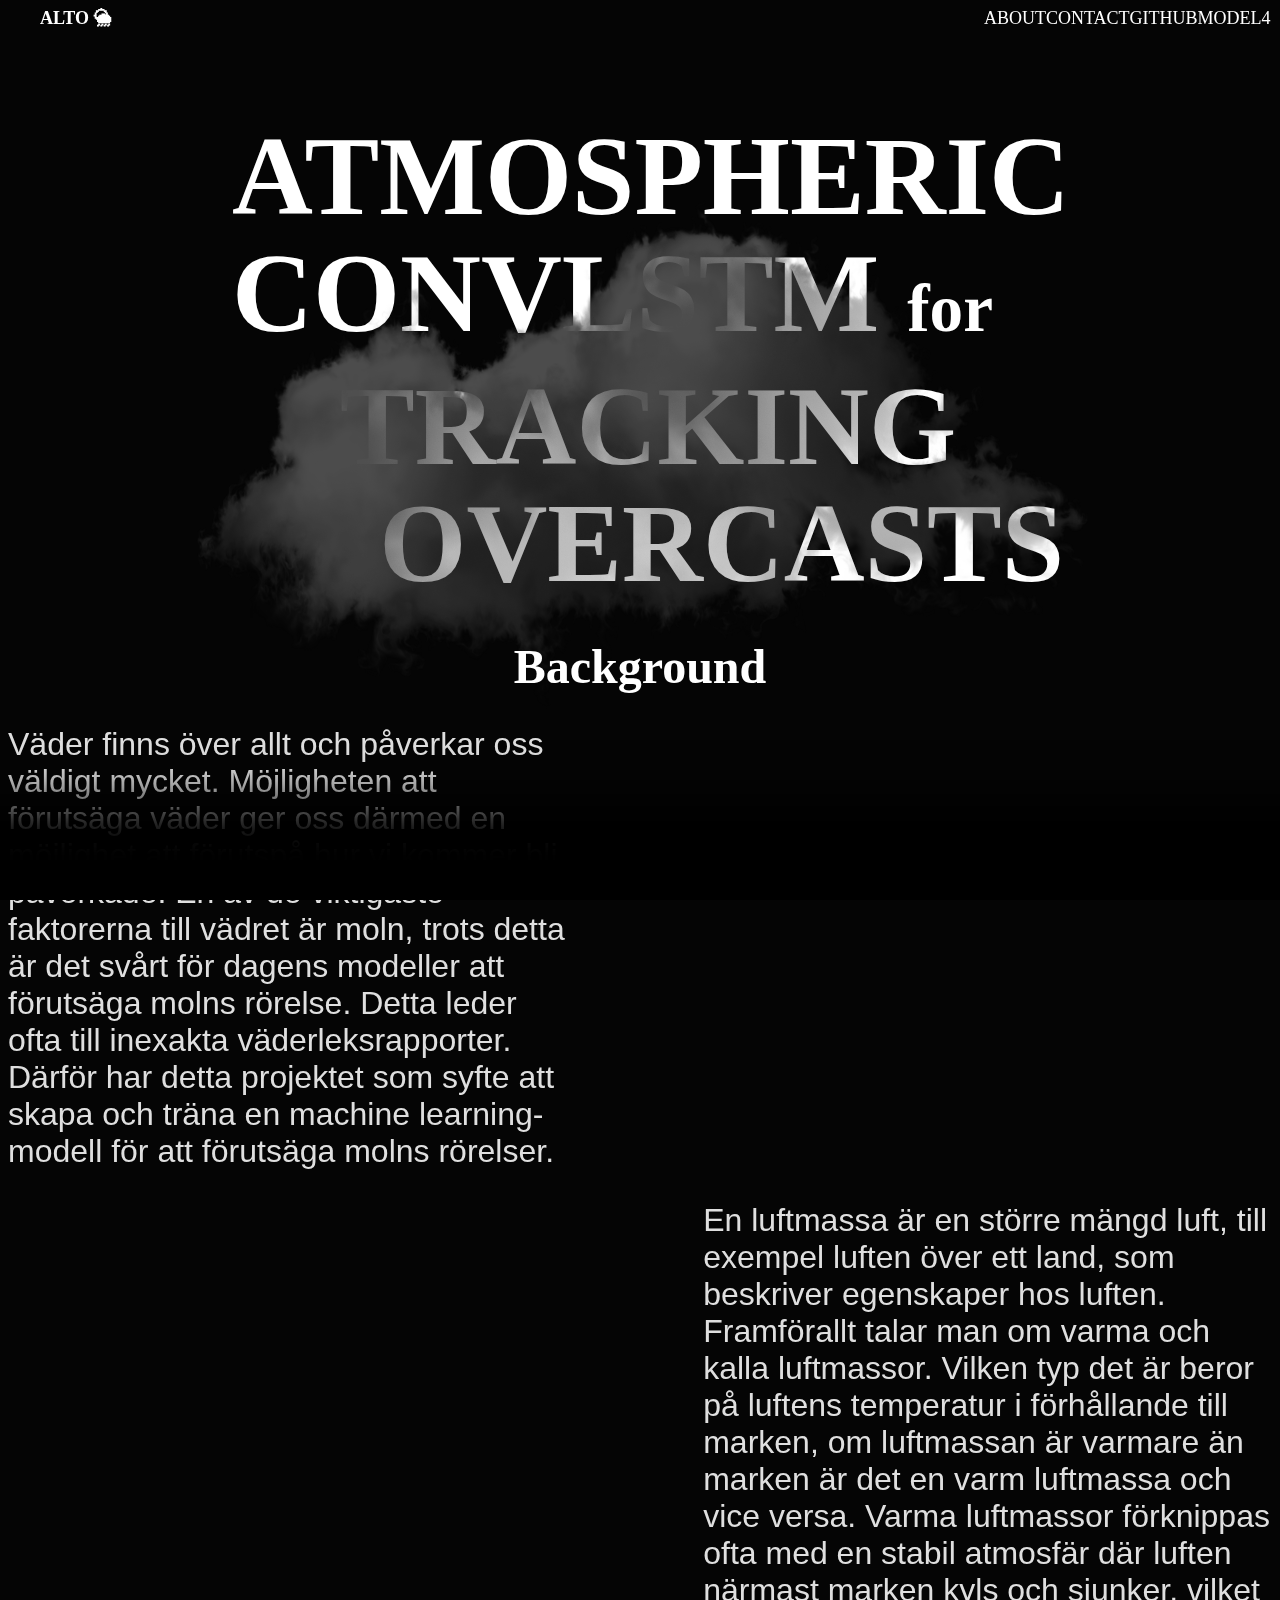
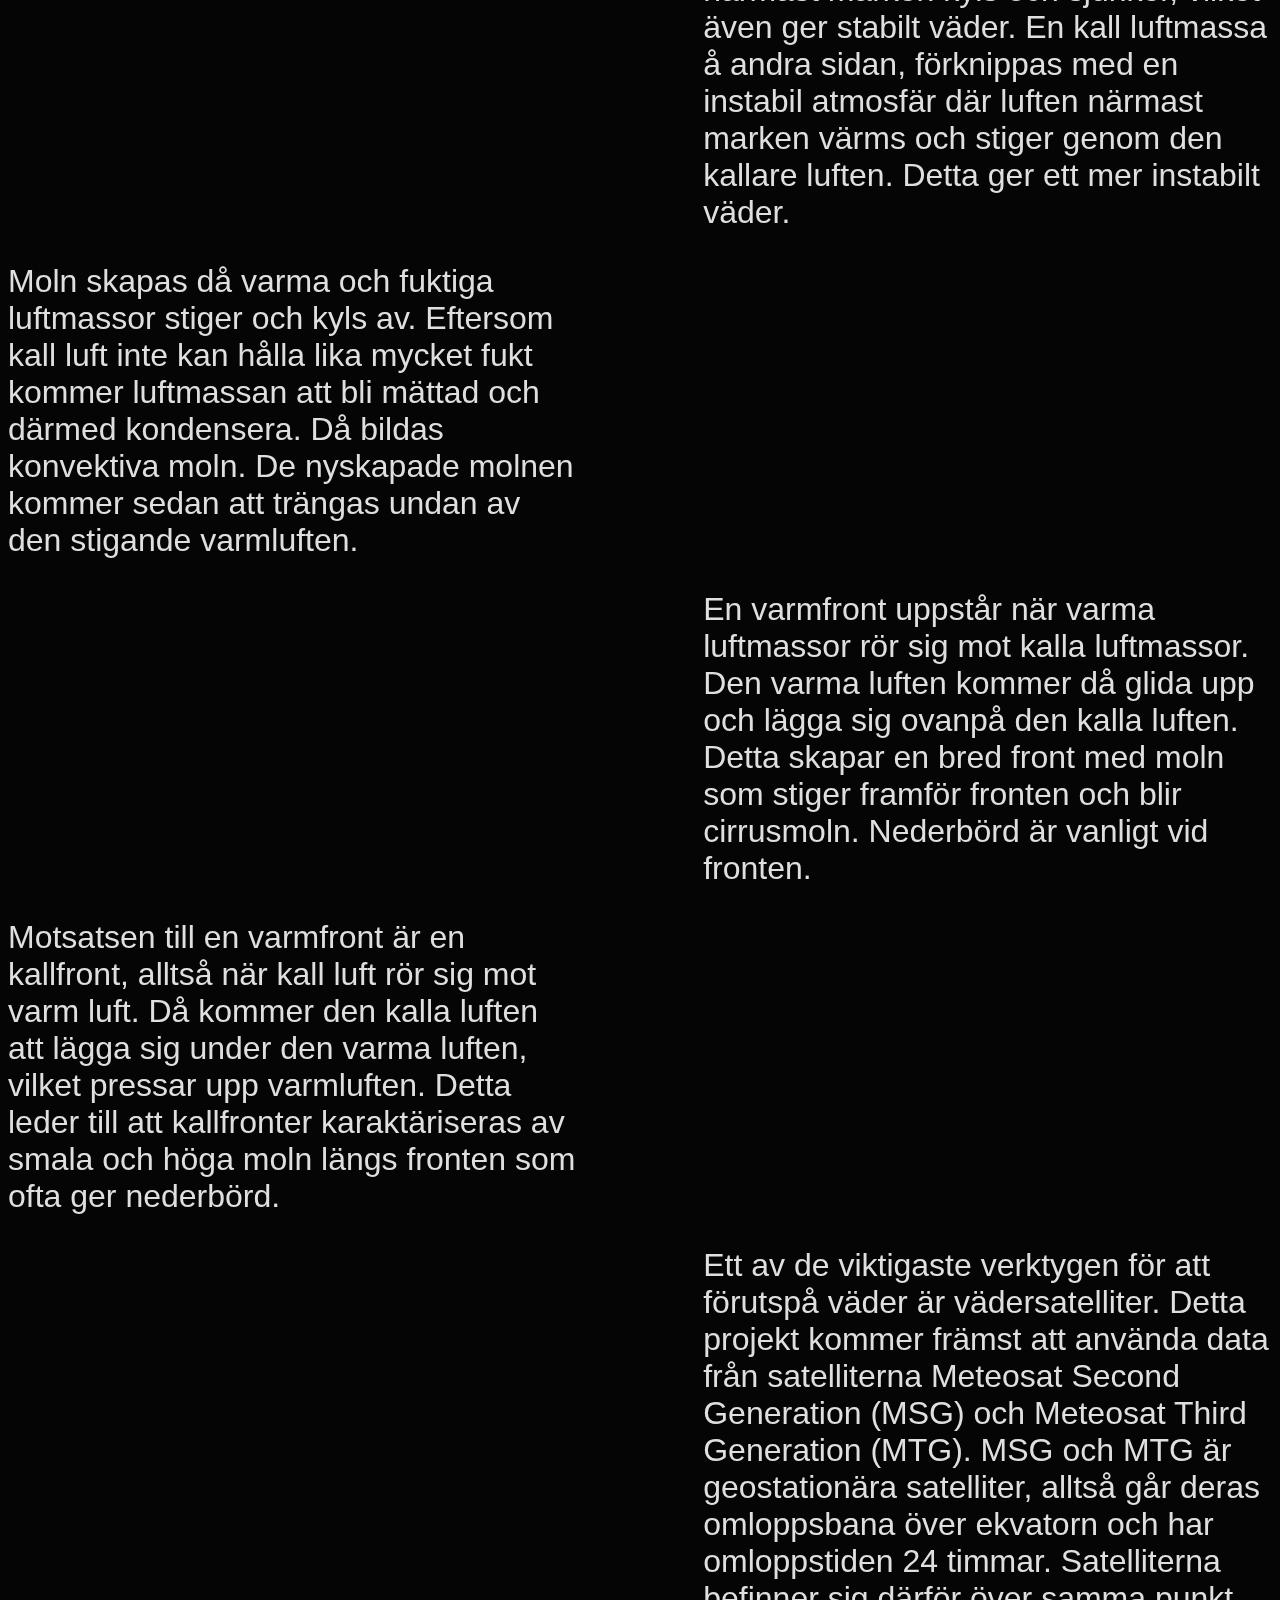
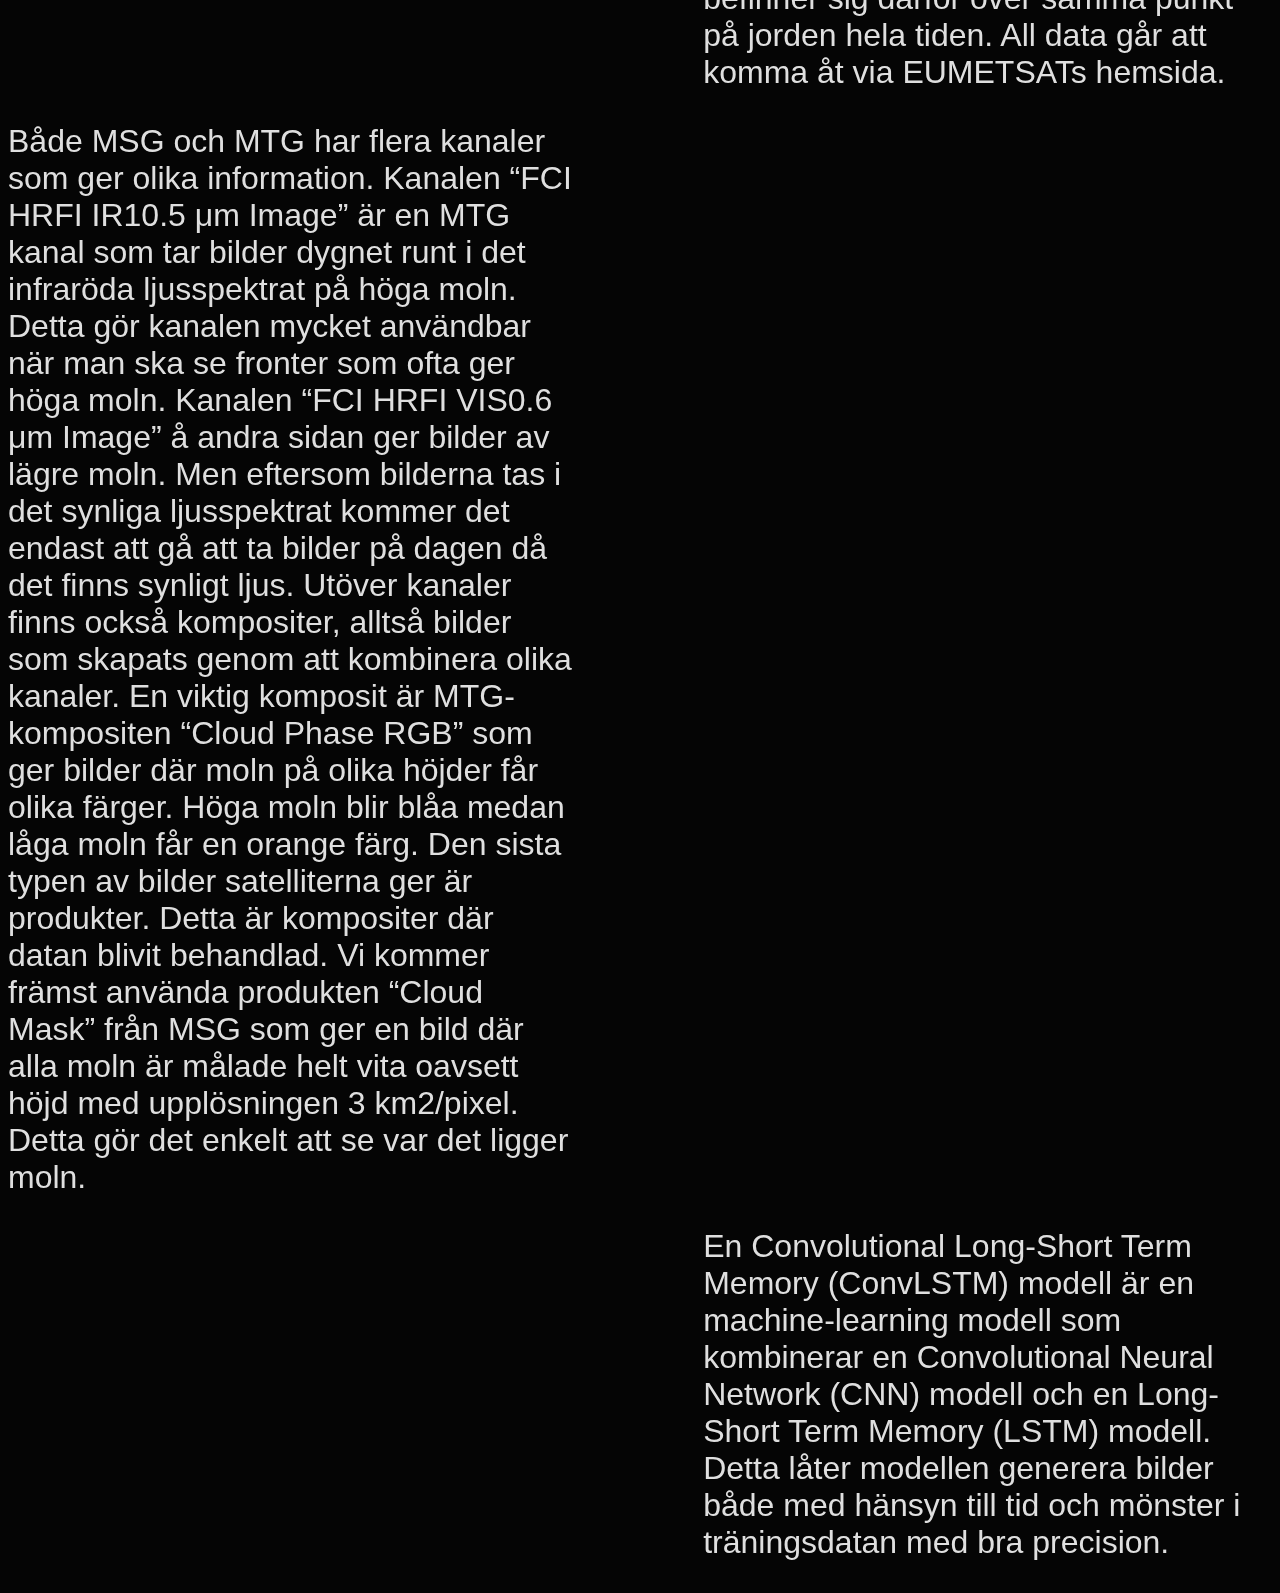
<file: Frontend/HTML/index.html>
<!DOCTYPE html>
<html lang="se">
<head>
    <meta charset="UTF-8">
    <meta name="viewport" content="width=device-width, initial-scale=1.0">
    <title>ALTO🌦</title>
    <link rel="stylesheet" href="/Frontend/CSS/index.css">
</head>
<body>
    <section id="navbar">
        <header>
            <a href="/Frontend/HTML/index.html" style="font-weight: bolder;">ALTO 🌦</a>
        </header>
        <section id="navlinks">
            <a class="navlink" href="/Frontend/HTML/about.html">ABOUT</a>
            <a class="navlink" href="/Frontend/HTML/contact.html">CONTACT</a>
            <a class="navlink" href="https://github.com/ArvidMoller/alto" target="_blank">GITHUB</a>
            <a class="navlink" href="/Frontend/HTML/model4.html">MODEL4</a>
        </section>
    </section>
    <section id="heroes">
        <section id="herotext" style="z-index: -1;">
            <h1 style="text-align: center;">ATMOSPHERIC</h1>
            <h1 style="text-align: start;">CONVLSTM <span style="font-size: 60%;">for</span></h1>
            <h1 style="text-align: center">TRACKING</h1>
            <h1 style="text-align: end">OVERCASTS</h1>
        </section>
        <section id="hero">
            <img id="heroImage" src="/Frontend/Media/Images/cloud.webp" alt="Cloud hero image" width="1440px">
        </section>
    </section>
    <section class="bread">
        <h1 style="text-align: center; font-size: 3rem;">Background</h1>
        <p class="backgroundText" style="align-self: flex-start;">Väder finns över allt och påverkar oss väldigt mycket. Möjligheten att förutsäga väder ger oss därmed en möjlighet att förutspå hur vi kommer bli påverkade. En av de viktigaste faktorerna till vädret är moln, trots detta är det svårt för dagens modeller att förutsäga molns rörelse. Detta leder ofta till inexakta väderleksrapporter. Därför har detta projektet som syfte att skapa och träna en machine learning-modell för att förutsäga molns rörelser.
        </p>
        <p class="backgroundText" style="align-self: flex-end;">En luftmassa är en större mängd luft, till exempel luften över ett land, som beskriver egenskaper hos luften. Framförallt talar man om varma och kalla luftmassor. Vilken typ det är beror på luftens temperatur i förhållande till marken, om luftmassan är varmare än marken är det en varm luftmassa och vice versa. Varma luftmassor förknippas ofta med en stabil atmosfär där luften närmast marken kyls och sjunker, vilket även ger stabilt väder. En kall luftmassa å andra sidan, förknippas med en instabil atmosfär där luften närmast marken värms och stiger genom den kallare luften. Detta ger ett mer instabilt väder.
        </p>
        <p class="backgroundText" style="align-self: flex-start">Moln skapas då varma och fuktiga luftmassor stiger och kyls av. Eftersom kall luft inte kan hålla lika mycket fukt kommer luftmassan att bli mättad och därmed kondensera. Då bildas konvektiva moln. De nyskapade molnen kommer sedan att trängas undan av den stigande varmluften. 
        </p>
        <p class="backgroundText" style="align-self: flex-end;">En varmfront uppstår när varma luftmassor rör sig mot kalla luftmassor. Den varma luften kommer då glida upp och lägga sig ovanpå den kalla luften. Detta skapar en bred front med moln som stiger framför fronten och blir cirrusmoln. Nederbörd är vanligt vid fronten. 
        </p>
        <p class="backgroundText" style="align-self: flex-start">Motsatsen till en varmfront är en kallfront, alltså när kall luft rör sig mot varm luft. Då kommer den kalla luften att lägga sig under den varma luften, vilket pressar upp varmluften. Detta leder till att kallfronter karaktäriseras av smala och höga moln längs fronten som ofta ger nederbörd.
        </p>
        <p class="backgroundText" style="align-self: flex-end;">Ett av de viktigaste verktygen för att förutspå väder är vädersatelliter. Detta projekt kommer främst att använda data från satelliterna Meteosat Second Generation (MSG) och Meteosat Third Generation (MTG). MSG och MTG är geostationära satelliter, alltså går deras omloppsbana över ekvatorn och har omloppstiden 24 timmar. Satelliterna befinner sig därför över samma punkt på jorden hela tiden. All data går att komma åt via EUMETSATs hemsida.
        </p>
        <p class="backgroundText" style="align-self: flex-start">Både MSG och MTG har flera kanaler som ger olika information. Kanalen “FCI HRFI IR10.5 μm Image” är en MTG kanal som tar bilder dygnet runt i det infraröda ljusspektrat på höga moln. Detta gör kanalen mycket användbar när man ska se fronter som ofta ger höga moln. Kanalen “FCI HRFI VIS0.6 μm Image” å andra sidan ger bilder av lägre moln. Men eftersom bilderna tas i det synliga ljusspektrat kommer det endast att gå att ta bilder på dagen då det finns synligt ljus. Utöver kanaler finns också kompositer, alltså bilder som skapats genom att kombinera olika kanaler. En viktig komposit är MTG-kompositen “Cloud Phase RGB” som ger bilder där moln på olika höjder får olika färger. Höga moln blir blåa medan låga moln får en orange färg. Den sista typen av bilder satelliterna ger är produkter. Detta är kompositer där datan blivit behandlad. Vi kommer främst använda produkten “Cloud Mask” från MSG som ger en bild där alla moln är målade helt vita oavsett höjd med upplösningen 3 km2/pixel. Detta gör det enkelt att se var det ligger moln.
        </p>
        <p class="backgroundText" style="align-self: flex-end;">En Convolutional Long-Short Term Memory (ConvLSTM) modell är en machine-learning modell som kombinerar en Convolutional Neural Network (CNN) modell och en Long-Short Term Memory (LSTM) modell. Detta låter modellen generera bilder både med hänsyn till tid och mönster i träningsdatan med bra precision. 
        </p>
    </section>
    <section id="shadowOverlay"></section>
</body>
</html>
</file>
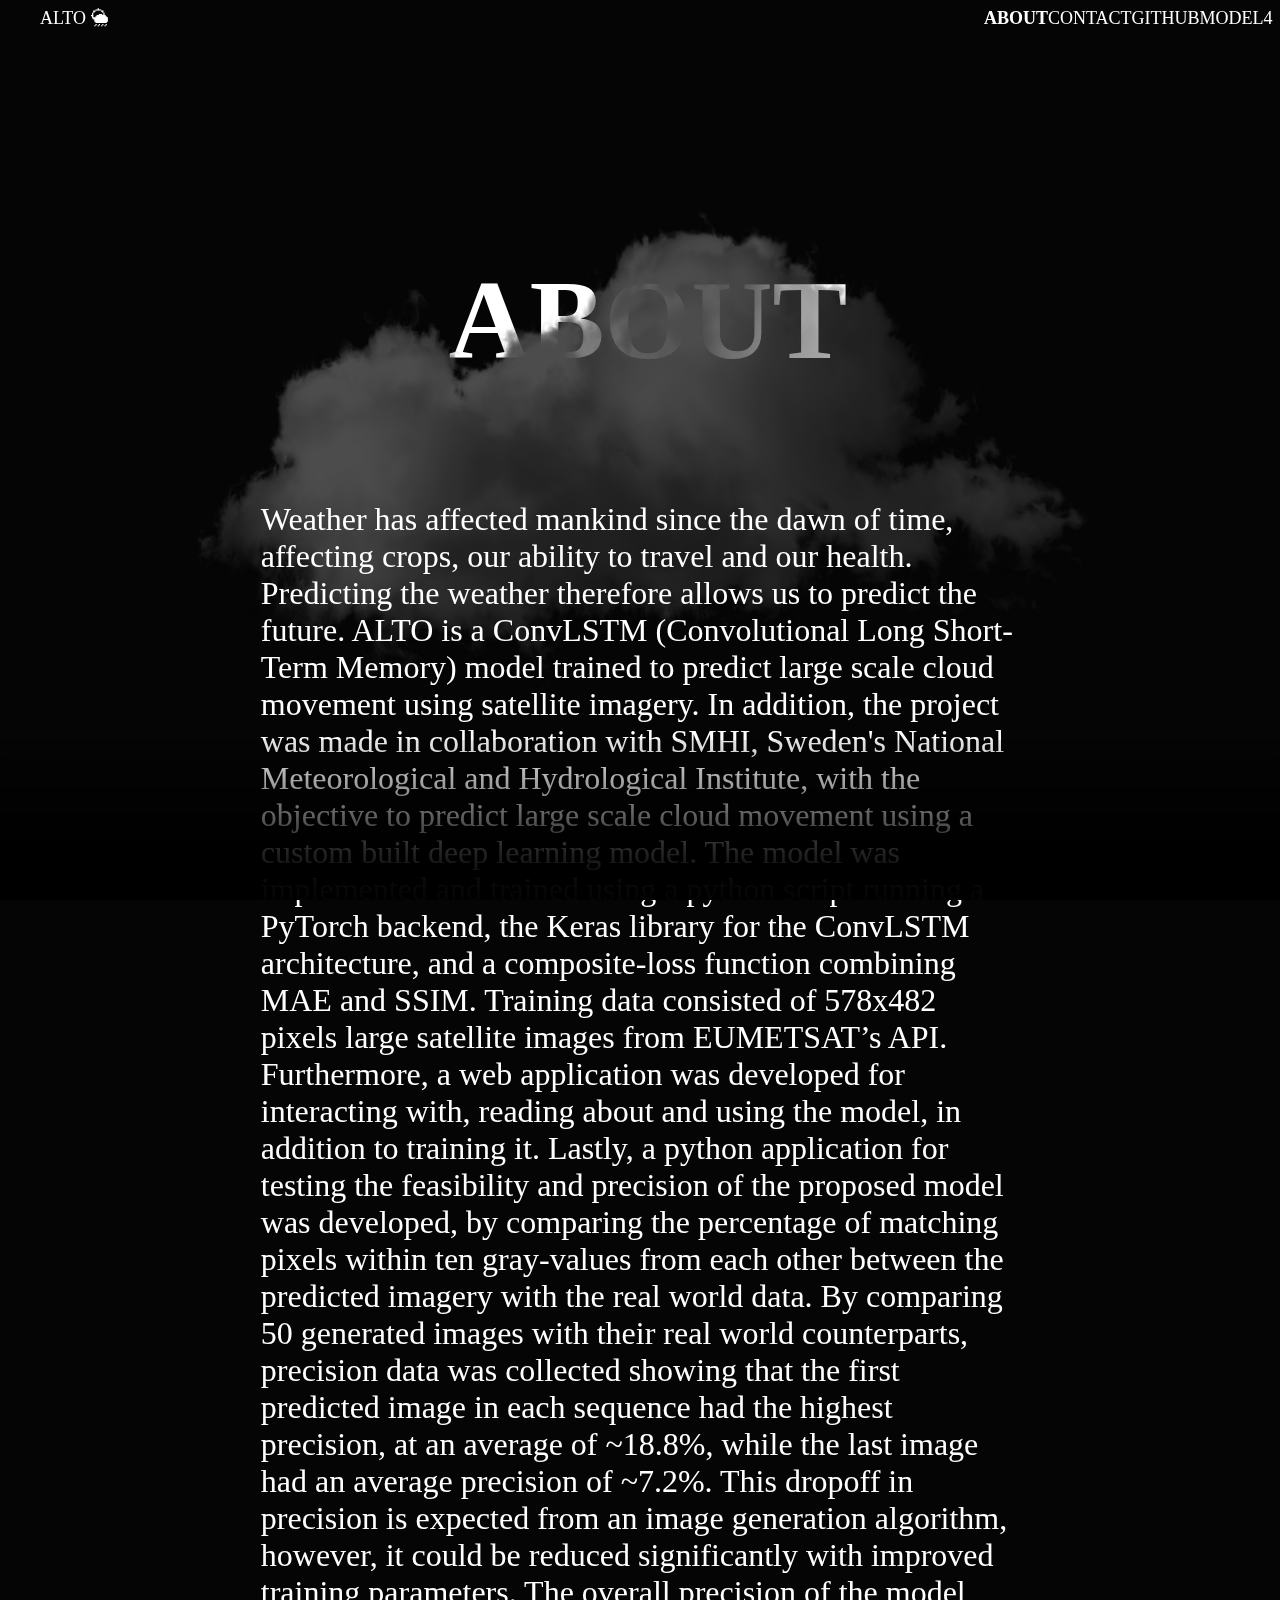
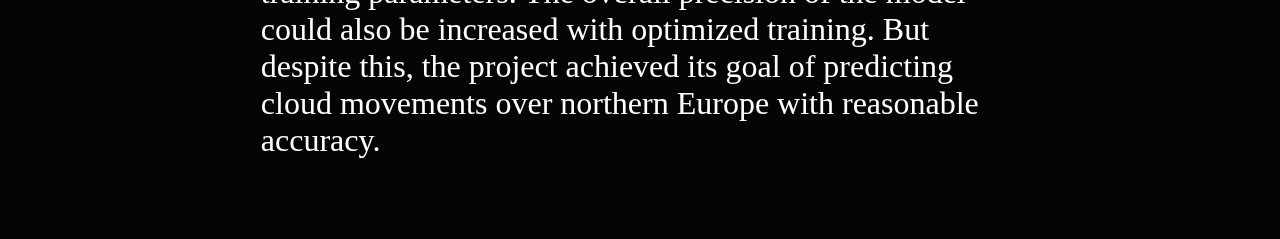
<file: Frontend/HTML/about.html>
<!DOCTYPE html>
<html lang="se">
<head>
    <meta charset="UTF-8">
    <meta name="viewport" content="width=device-width, initial-scale=1.0">
    <title>ALTO about</title>
    <link rel="stylesheet" href="/Frontend/CSS/about.css">
</head>
<body>
    <section id="navbar">
        <header>
            <a href="/Frontend/HTML/index.html" >ALTO 🌦</a>
        </header>
        <section id="navlinks">
            <a class="navlink" href="/Frontend/HTML/about.html" style="font-weight: bolder;">ABOUT</a>
            <a class="navlink" href="/Frontend/HTML/contact.html">CONTACT</a>
            <a class="navlink" href="https://github.com/ArvidMoller/alto" target="_blank">GITHUB</a>
            <a class="navlink" href="/Frontend/HTML/model4.html">MODEL4</a>
        </section>
    </section>
    <section id="heroes">
        <section id="herotext" style="z-index: -1;">
            <h1 style="text-align: center;">ABOUT</h1>
            <h1 style="text-align: start;"></h1>
            <h1 style="text-align: center"></h1>
            <h1 style="text-align: end"></h1>
        </section>
    </section>
    <section id="hero">
        <img id="heroImage" src="/Frontend/Media/Images/cloud.webp" alt="Cloud hero image" width="1440px">
    </section>

    <section id="shadowOverlay"></section>

    <p class="abouttext">Weather has affected mankind since the dawn of time, affecting crops, our ability to travel and our health. Predicting the weather therefore allows us to predict the future. ALTO is a ConvLSTM (Convolutional Long Short-Term Memory) model trained to predict large scale cloud movement using satellite imagery. In addition, the project was made in collaboration with SMHI, Sweden's National Meteorological and Hydrological Institute, with the objective to predict large scale cloud movement using a custom built deep learning model. The model was implemented and trained using a python script running a PyTorch backend, the Keras library for the ConvLSTM architecture, and a composite-loss function combining MAE and SSIM. Training data consisted of 578x482 pixels large satellite images from EUMETSAT’s API. Furthermore, a web application was developed for interacting with, reading about and using the model, in addition to training it. Lastly, a python application for testing the feasibility and precision of the proposed model was developed, by comparing the percentage of matching pixels within ten gray-values from each other between the predicted imagery with the real world data. By comparing 50 generated images with their real world counterparts, precision data was collected showing that the first predicted image in each sequence had the highest precision, at an average of ~18.8%, while the last image had an average precision of ~7.2%. This dropoff in precision is expected from an image generation algorithm, however, it could be reduced significantly with improved training parameters. The overall precision of the model could also be increased with optimized training. But despite this, the project achieved its goal of predicting cloud movements over northern Europe with reasonable accuracy.</p>


</body>
</html>
</file>
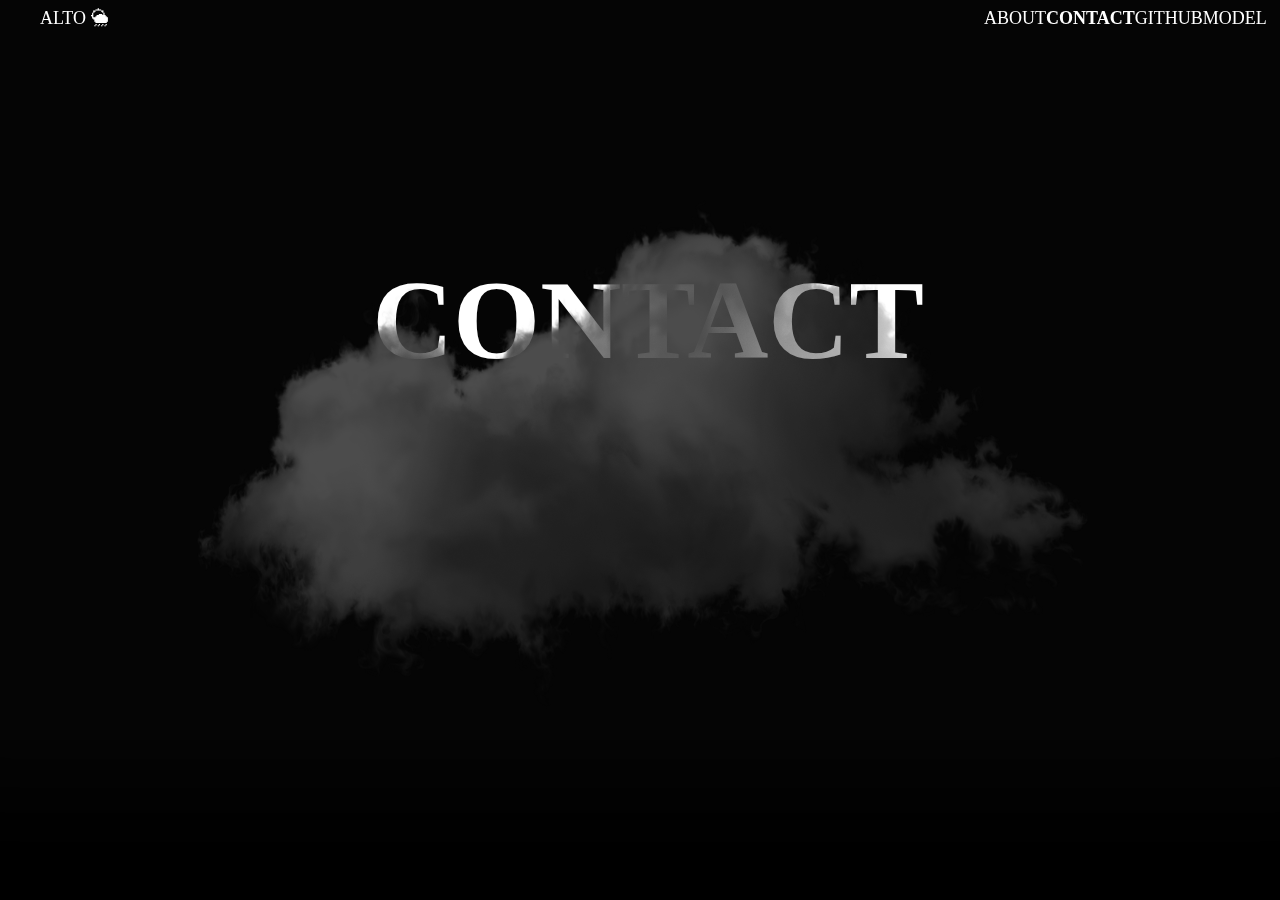
<file: Frontend/HTML/contact.html>
<!DOCTYPE html>
<html lang="se">
<head>
    <meta charset="UTF-8">
    <meta name="viewport" content="width=device-width, initial-scale=1.0">
    <title>ALTO contact</title>
    <link rel="stylesheet" href="/Frontend/CSS/contact.css">
</head>
<body>
    <section id="navbar">
        <header>
            <a href="/Frontend/HTML/index.html" >ALTO 🌦</a>
        </header>
        <section id="navlinks">
            <a class="navlink" href="/Frontend/HTML/about.html">ABOUT</a>
            <a class="navlink" href="/Frontend/HTML/contact.html" style="font-weight: bolder;">CONTACT</a>
            <a class="navlink" href="https://github.com/ArvidMoller/alto" target="_blank">GITHUB</a>
            <a class="navlink" href="/Frontend/HTML/model4.html">MODEL</a>
        </section>
    </section>
    <section id="heroes">
        <section id="herotext" style="z-index: -1;">
            <h1 style="text-align: center;">CONTACT</h1>
            <h1 style="text-align: start;"></h1>
            <h1 style="text-align: center"></h1>
            <h1 style="text-align: end"></h1>
        </section>
    </section>
    <section id="hero">
        <img id="heroImage" src="/Frontend/Media/Images/cloud.webp" alt="Cloud hero image" width="1440px">
    </section>

    <section id="shadowOverlay"></section>
    
</body>
</html>
</file>
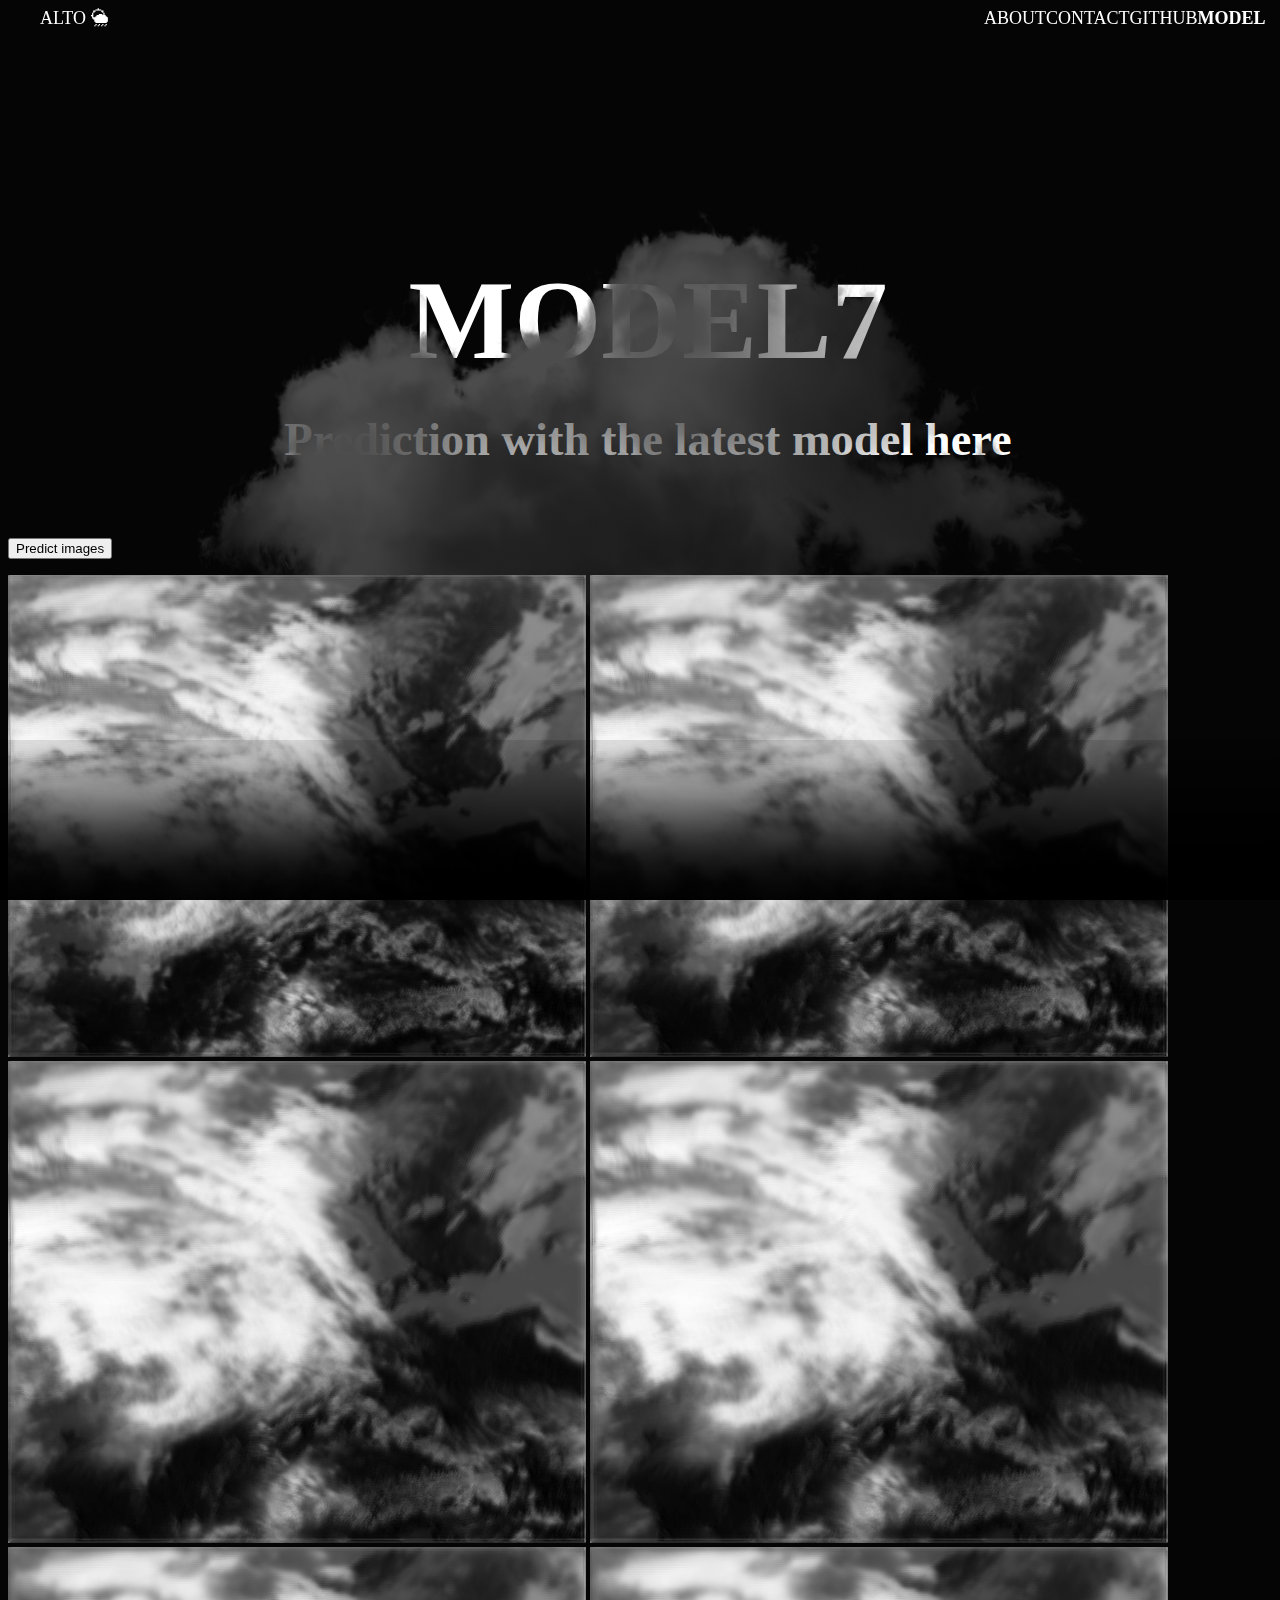
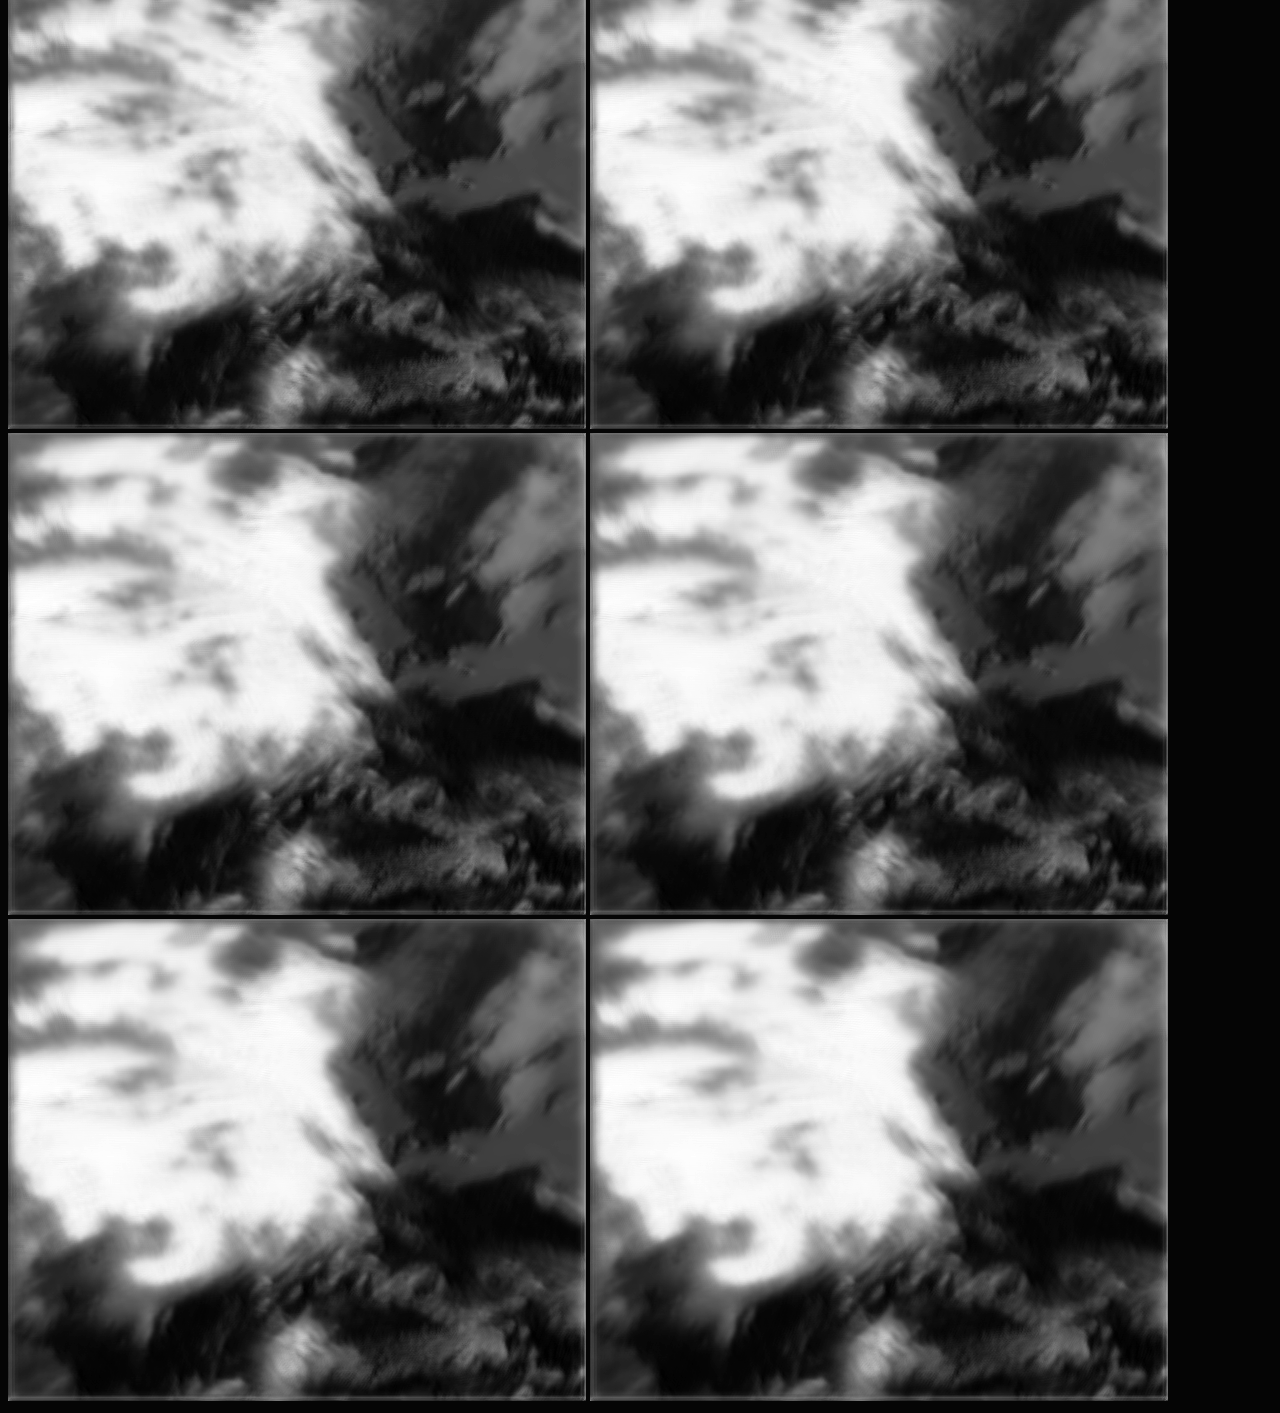
<file: Frontend/HTML/model4.html>
<!doctype html>
<html lang="se">
  <head>
    <meta charset="UTF-8" />
    <meta name="viewport" content="width=device-width, initial-scale=1.0" />
    <title>ALTO model4</title>
    <link rel="stylesheet" href="/Frontend/CSS/model4.css" />
  </head>
  <body>
    <section id="navbar">
      <header>
        <a href="/Frontend/HTML/index.html">ALTO 🌦</a>
      </header>
      <section id="navlinks">
        <a class="navlink" href="/Frontend/HTML/about.html">ABOUT</a>
        <a class="navlink" href="/Frontend/HTML/contact.html">CONTACT</a>
        <a
          class="navlink"
          href="https://github.com/ArvidMoller/alto"
          target="_blank"
          >GITHUB</a
        >
        <a
          class="navlink"
          href="/Frontend/HTML/model4.html"
          style="font-weight: bolder"
          >MODEL</a
        >
      </section>
    </section>
    <section id="heroes">
      <section id="herotext" style="z-index: -1">
        <h1 style="text-align: center">MODEL7</h1>
        <h1 style="text-align: start"></h1>
        <h5 style="text-align: center">Prediction with the latest model here</h5>
        <h1 style="text-align: end"></h1>
      </section>
      <section id="hero">
          <img id="heroImage" src="/Frontend/Media/Images/cloud.webp" alt="Cloud hero image" width="1440px">
      </section>

    <section class="bread">
      <button id="button" onclick="predict()">Predict images</button>
      <p id="output2"></p>
      <section class="images">
        <img class="image" src="/Frontend/Media/predict_images/0.png">
        <img class="image" src="/Frontend/Media/predict_images/1.png">
        <img class="image" src="/Frontend/Media/predict_images/2.png">
        <img class="image" src="/Frontend/Media/predict_images/3.png">
        <img class="image" src="/Frontend/Media/predict_images/4.png">
        <img class="image" src="/Frontend/Media/predict_images/5.png">
        <img class="image" src="/Frontend/Media/predict_images/6.png">
        <img class="image" src="/Frontend/Media/predict_images/7.png">
        <img class="image" src="/Frontend/Media/predict_images/8.png">
        <img class="image" src="/Frontend/Media/predict_images/9.png">
      </section>
    </section>

    <script>
      async function predict() {
          const images = document.querySelectorAll(".image");
          document.querySelector("#output2").innerText = "Kör...";

          const response = await fetch("http://127.0.0.1:8000/prediction", {
            method: "POST",
            headers: {
              "Content-Type": "application/json",
            },
          });
          document.querySelector("#output2").innerText = "Uppdaterar...";

          const data = await response.json();
          document.querySelector("#output2").innerText = "Avkodar...";
          document.querySelector("#output2").innerText = "Prediction was " + data.result;

          images.forEach((img, index) => {
            setTimeout(() => {
              img.classList.add("loaded");
            }, index * 50); 
          });
        }
    </script>

    <section id="shadowOverlay"></section>
  </body>
</html>
</file>
<file: Frontend/CSS/index.css>
html {
  scroll-behavior: smooth;
}

body {
    background-color: #050505;
    color: white;

}

a {
  color: inherit;
  text-decoration: none;
}

#navbar {

    display: flex;
    justify-content: space-between;
    font-size: large;
    margin-left: 2rem;
    margin-right: 2rem;
    z-index: 0;

}
#navlinks {

    width: 20vw;
    display: flex;
    justify-content: space-between;

}

.navlink:hover {

    text-decoration: underline;
    
}

#herotext{
    width: 65vw;
    margin-top: 14vh;
    margin-left: 17.5vw;
    margin-right: 17.5vw;
    font-size: 3.5rem;
    line-height: 75%;
    position: relative; /* kan va felet hehe */
}

#hero {

    height: 100vh;
    display: flex;
    justify-content: center;
    align-items: center;
    position: fixed;
    inset: 0;
    z-index: -1;

}

#heroImage {

    width: 75vw;
    filter: brightness(30%) opacity(100%);
    z-index: 0;
    position: fixed;
    justify-content: center;
    margin-top: auto;
    

}

#heroImageBlur {

    width: 75vw;
    filter: blur(20px) brightness(30%);
    z-index: 0;
    position: fixed;
    justify-content: center;
    margin-top: auto;
    

}

#bread{

    display: flex;
    flex-direction: column;
    margin: 15vw;
    margin-bottom: 10vw;

}

.backgroundText {

    color: rgb(223, 223, 223);
    font-size: 2rem;
    width: 45%;
    font-family: 'Franklin Gothic Medium', 'Arial Narrow', Arial, sans-serif;

}

.backgroundText:nth-of-type(odd) {

    /* Push to left */
    align-self: flex-start;
    margin-right: auto;

}

.backgroundText:nth-of-type(even) {

    /* Push to right */
    align-self: flex-end;
    margin-left: auto;

}

#shadowOverlay {

    height: 10rem;
    width: 100vw;
    box-shadow: inset 0px -200px 50px -100px black;
    z-index: 3;
    position: fixed;
    bottom: 0;
    left: 0;

}
</file>
<file: Frontend/CSS/about.css>
body {
    background-color: #050505;
    color: white;

}

a {
  color: inherit;
  text-decoration: none;
}

#navbar {

    display: flex;
    justify-content: space-between;
    font-size: large;
    margin-left: 2rem;
    margin-right: 2rem;
    z-index: 0;

}
#navlinks {

    width: 20vw;
    display: flex;
    justify-content: space-between;

}

.navlink:hover {

    text-decoration: underline;
    
}

#herotext{
    width: 65vw;
    margin-top: 30vh;
    margin-left: 17.5vw;
    font-size: 3.5rem;
    line-height: 75%;
    position: relative; /* kan va felet hehe */
}

#herotext{
    width: 65vw;
    margin-top: 30vh;
    margin-left: 17.5vw;
    margin-right: 17.5vw;
    font-size: 3.5rem;
    line-height: 75%;
    position: relative; /* kan va felet hehe */
}

#hero {

    height: 100vh;
    display: flex;
    justify-content: center;
    align-items: center;
    position: fixed;
    inset: 0;
    z-index: -1;

}

#heroImage {

    width: 75vw;
    filter: brightness(30%) opacity(100%);
    z-index: 0;
    position: fixed;
    justify-content: center;
    margin-top: auto;
    

}

#heroImageBlur {

    width: 75vw;
    filter: blur(20px) brightness(30%);
    z-index: 0;
    position: fixed;
    justify-content: center;
    margin-top: auto;
    

}

#shadowOverlay {

    height: 10rem;
    width: 100vw;
    box-shadow: inset 0px -200px 100px -100px black;
    z-index: 3;
    position: fixed;
    bottom: 0;
    left: 0;

}
.abouttext {

    width: 60%;
    margin-top: 10rem;
    margin-left: auto;
    margin-right: auto;
    margin-bottom: 5rem;
    font-size: xx-large;

}
</file>
<file: Frontend/CSS/contact.css>
body {
    background-color: #050505;
    color: white;

}

a {
  color: inherit;
  text-decoration: none;
}

#navbar {

    display: flex;
    justify-content: space-between;
    font-size: large;
    margin-left: 2rem;
    margin-right: 2rem;
    z-index: 0;

}
#navlinks {

    width: 20vw;
    display: flex;
    justify-content: space-between;

}

.navlink:hover {

    text-decoration: underline;
    
}

#herotext{
    width: 65vw;
    margin-top: 30vh;
    margin-left: 17.5vw;
    font-size: 3.5rem;
    line-height: 75%;
    position: relative; /* kan va felet hehe */
}

#hero {

    height: 100vh;
    display: flex;
    justify-content: center;
    align-items: center;
    position: fixed;
    inset: 0;
    z-index: -1;

}

#heroImage {

    width: 75vw;
    filter: brightness(30%) opacity(100%);
    z-index: 0;
    position: fixed;
    justify-content: center;
    margin-top: auto;
    

}

#heroImageBlur {

    width: 75vw;
    filter: blur(20px) brightness(30%);
    z-index: 0;
    position: fixed;
    justify-content: center;
    margin-top: auto;
    

}



#shadowOverlay {

    height: 10rem;
    width: 100vw;
    box-shadow: inset 0px -200px 100px -100px black;
    z-index: 3;
    position: fixed;
    bottom: 0;
    left: 0;

}
</file>
<file: Frontend/CSS/model4.css>
body {
    background-color: #050505;
    color: white;

}

a {
  color: inherit;
  text-decoration: none;
}

#navbar {

    display: flex;
    justify-content: space-between;
    font-size: large;
    margin-left: 2rem;
    margin-right: 2rem;
    z-index: 0;

}
#navlinks {

    width: 20vw;
    display: flex;
    justify-content: space-between;

}

.navlink:hover {

    text-decoration: underline;
    
}

#herotext{
    width: 65vw;
    margin-top: 30vh;
    margin-left: 17.5vw;
    font-size: 3.5rem;
    line-height: 75%;
    position: relative; /* kan va felet hehe */
}

#hero {

    height: 100vh;
    display: flex;
    justify-content: center;
    align-items: center;
    position: fixed;
    inset: 0;
    z-index: -1;

}

#heroImage {

    width: 75vw;
    filter: brightness(30%) opacity(100%);
    z-index: 0;
    position: fixed;
    justify-content: center;
    margin-top: auto;
    

}

#heroImageBlur {

    width: 75vw;
    filter: blur(20px) brightness(30%);
    z-index: 0;
    position: fixed;
    justify-content: center;
    margin-top: auto;
    

}

#shadowOverlay {

    height: 10rem;
    width: 100vw;
    box-shadow: inset 0px -200px 100px -100px black;
    z-index: 3;
    position: fixed;
    bottom: 0;
    left: 0;
    pointer-events: none;

}

.bröd{

    width: 60%; 
    margin-left: auto; 
    margin-right: auto; 
    background-color: blue;

}
</file>
